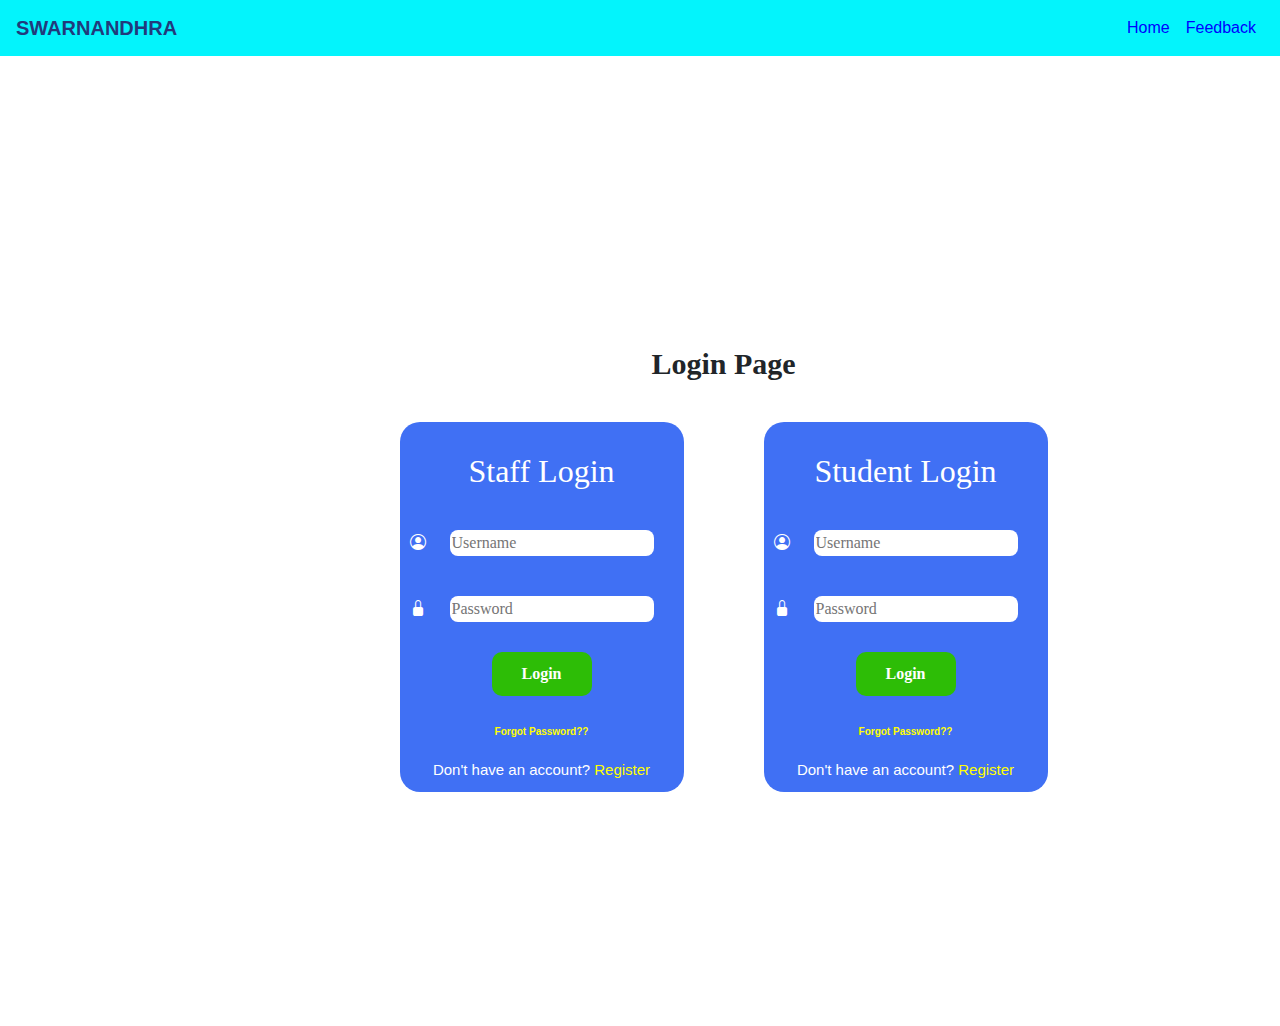
<file: index.html>
<!DOCTYPE html>
<html>

<head>
<title>College Radio</title>
<meta charset="UTF-8">
<meta name="viewport" content="width=device-width, initial-scale=1.0">
<link rel="stylesheet" href="https://cdn.jsdelivr.net/npm/bootstrap-icons@1.5.0/font/bootstrap-icons.css" />
<link rel="stylesheet" href="https://cdn.jsdelivr.net/npm/bootstrap@4.0.0/dist/css/bootstrap.min.css" integrity="sha384-Gn5384xqQ1aoWXA+058RXPxPg6fy4IWvTNh0E263XmFcJlSAwiGgFAW/dAiS6JXm" crossorigin="anonymous">
<link rel="stylesheet" href="styles.css" />
</head>

<body>
<nav class="navbar navbar-expand-lg navbar-dark" style="background-color:rgb(3, 244, 252);">
  <a class="navbar-brand" href="#" style="color:#213A7C; font-weight:bold;">SWARNANDHRA</a>
  <button class="navbar-toggler" type="button" data-toggle="collapse" data-target="#navbarNav" aria-controls="navbarNav" aria-expanded="false" aria-label="Toggle navigation">
    <span class="navbar-toggler-icon"></span>
  </button>
  <div class="collapse navbar-collapse" id="navbarNav">
    <ul class="navbar-nav ml-auto">
      <li class="nav-item active">
        <a class="nav-link" href="#" style="color:blue;">Home <span class="sr-only">(current)</span></a>
      </li>
      <li class="nav-item active">
        <a class="nav-link" href="#" style="color:blue;">Feedback</a>
      </li>
    </ul>
  </div>
</nav>
    <div class="logo">
    </div>
    <div class="bg-image">
    </div>
    <div class="login-page">
        <h1 class="heading1">Login Page</h1>
        <div class="container">
            <div class="login-container">
                <div class="login-box">
                    <h2 style="margin:20px;">Staff Login</h2>

                    <form id="Staff-login">
<i class="bi bi-person-circle"></i>
                        <input style="margin:20px;" type="text" id="staffuser" placeholder="Username" class="up" required><br/>
<i class="bi bi-lock-fill"></i>
                        
                        <input style="margin:20px;" type="password" id="staffpass" placeholder="Password" class="up" required><br/>
                        
                        <button onclick="staffloginsuccess()" type="submit">Login</button>
                        <h2 class="heading2" style="margin:20px;"><a style="color:yellow;" href="forgot.html">Forgot Password??</a></h2>
                        <p1 class="para1">Don't have an account? <a href="register.html" style="color:yellow;">Register</a></p1>
                    </form>

                </div>
                <div class="login-box">
                    <h2 style="margin:20px;">Student Login</h2>

                    <form id="staff-login">
<i class="bi bi-person-circle"></i>
                        <input style="margin:20px;" type="text" id="studentuser" placeholder="Username" class="up" required><br/>
<i class="bi bi-lock-fill"></i>
                        
                        <input style="margin:20px;" type="password" id="studentpass" placeholder="Password" class="up" required><br/>
                        
                        <button onclick="studentloginsuccess()" type="submit" >Login</button>
                        <h2 class="heading2" style="margin:20px;"><a style="color:yellow;" href="forgot.html">Forgot Password??</a></h2>
                        <p1 class="para1">Don't have an account? <a href="register.html" style="color:yellow;">Register</a></p1>
                    </form>
                </div>
            </div>
        </div>
    </div>

</body>
<script>
function staffloginsuccess(){
var staffuser=document.getElementById("staffuser").value;
var staffpass=document.getElementById("staffpass").value;
if (staffuser==""){
alert("Enter Staff Username");
return false;
}
else if (staffpass==""){
alert("Enter Staff Password");
return false;
}
else{
alert("Login Success");
}
}

function studentloginsuccess(){
var studentuser=document.getElementById("studentuser").value;
var studentpass=document.getElementById("studentpass").value;
if (studentuser==""){
alert("Enter Student Username");
return false;
}
else if (studentpass==""){
alert("Enter Student Password");
return false;
}
else{
alert("Login Success");
}
}
</script>
</html>
</file>
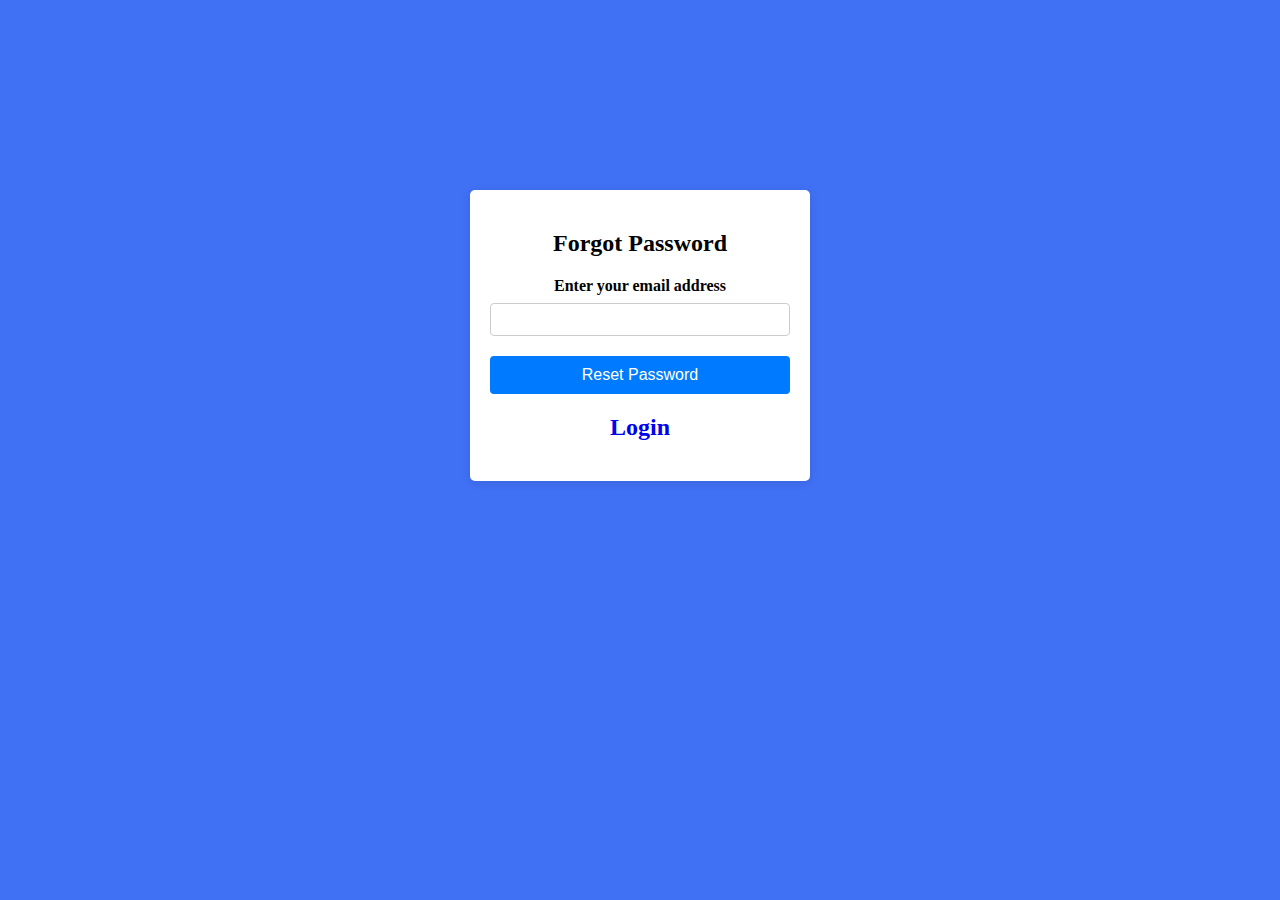
<file: forgot.html>
<!DOCTYPE html>
<html>
<head>
<title>Reset</title>
<meta charset="UTF-8">
<meta name="viewport" content="width=device-width, initial-scale=1.0">
<link rel="stylesheet" href="forgotstyle.css"/>
</head>
<body>
<div class="container">
        <h2>Forgot Password</h2>
        <form action="/reset-password" method="POST">
            <label for="email">Enter your email address</label>
            <input type="email" id="email" name="email" required>
            <button type="submit" onclick="resetfunction()">Reset Password</button>
<h2 style="margin:20px;"><a href="index.html" style="text-decoration:none;">Login</a></h2>
        </form>
    </div>
</body>
<script>
function resetfunction(){
var email=document.getElementById("email").value;
if (email==""){
alert("Enter email address");
return false;
}
else{
alert("Reset link sent to email");
}
}
</script>
</html>
</file>
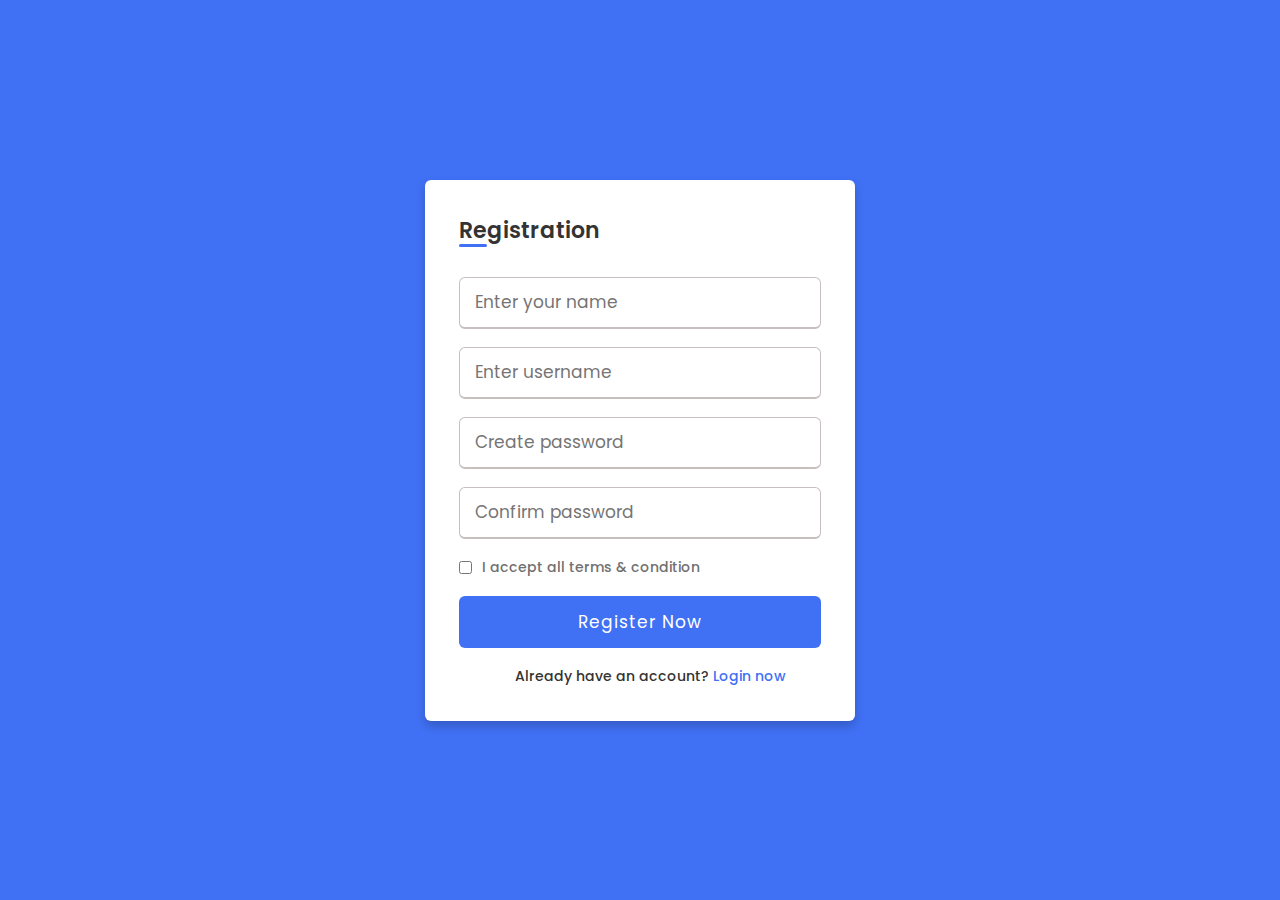
<file: register.html>
<!DOCTYPE html>
<html lang="en" dir="ltr">
  <head>
    <meta charset="UTF-8">
    <meta name="viewport" content="width=device-width, initial-scale=1.0">
    <title> Register </title> 
    <link rel="stylesheet" href="registerstyle.css">
   </head>
<body>
  <div class="wrapper">
    <h2>Registration</h2>
    <form action="#">
      <div class="input-box">
        <input type="text" id="name" placeholder="Enter your name" required>
      </div>
      <div class="input-box">
        <input type="text" id="username" placeholder="Enter username" required>
      </div>
      <div class="input-box">
        <input type="password" id="create" placeholder="Create password" required>
      </div>
      <div class="input-box">
        <input type="password" id="confirm" placeholder="Confirm password" required>
      </div>
      <div class="policy">
        <input type="checkbox">
        <h3>I accept all terms & condition</h3>
      </div>
      <div class="input-box button">
        <input type="Submit" onclick="registerfunction()" value="Register Now">
      </div>
      <div class="text">
        <h3>Already have an account? <a href="index.html">Login now</a></h3>
      </div>
    </form>
  </div>
</body>
<script>
function registerfunction(){
var name=document.getElementById("name").value;
var username=document.getElementById("username").value;
var createpass=document.getElementById("create").value;
var confirmpass=document.getElementById("confirm").value;
if (name==""){
alert("Enter Name");
return false;
}
else if (username==""){
alert("Enter Username");
return false;
}
else if (create==""){
alert("Enter Password");
return false;
}
else if (confirm==""){
alert("Enter password again");
return false;
}
else{
alert("Registered Successfully");
}
}

</script>
</html>
</file>
<file: styles.css>
<--.bg-image {
    background-image: url("https://cache.careers360.mobi/media/colleges/social-media/media-gallery/8914/2019/3/6/Campus%20view%20of%20Swarnandhra%20College%20of%20Engineering%20and%20Technology,%20Narsapur_Campus-view.jpg");
    height: 700px;
    width: 1450px;
    background-size: cover;
    border-radius: 20px;

}-->

.container {
    text-align: center;
}

.logo {
    background-image: url("https://www.swarnandhra.ac.in/img/logo/swarnandhra-logo.png");
    height: 210px;
    width: 850px;
    background-size: cover;
    margin: 30px 250px;
}

.login-page {
background-image: url("https://cache.careers360.mobi/media/colleges/social-media/media-gallery/8914/2019/3/6/Campus%20view%20of%20Swarnandhra%20College%20of%20Engineering%20and%20Technology,%20Narsapur_Campus-view.jpg");
    height: 700px;
    width: 1447px;
    background-size: cover;
    border-radius: 20px;
     <--background-color: #03f4fc;
    background-size: cover;
    border-radius: 20px;-->

}

.heading1 {
    font-family: Playfair display SC;
    font-size: 30px;
    text-align: center;
    font-weight: bolder;
    padding-top: 20px;

}

.heading2 {
    font-family: Arial;
    font-size: 10px;
    text-align: center;
    font-weight: bolder;
    cursor: pointer;
}

.para1 {
    font-family: Arial;
    font-size: 15px;
    text-align: center;
    cursor: pointer;
}

.login-container {
    display: flex;
    justify-content: center;
    gap: 20px;
    margin-top: 10px;
}

.login-box {
    background-color: #4070f4;
    padding: 10px;
    border: 4px;
    border-radius: 20px;
    color: #fff;
    margin: 30px;
    font-family: Playfair Display SC;
}

.up {
    border-radius: 8px;
    outline: none;
    border-width: 0px;
}

.login-box button {
    padding: 10px;
    background-color: #2dbd06;
    border: none;
    outline: none;
    color: #fff;
    border-radius: 10px;
    cursor: pointer;
    margin: 10px;
    width: 100px;
    font-weight: 700;
    text-align: center;
}

.login-box button:hover {
    background-color: #02781c;
}
</file>
<file: forgotstyle.css>
body{
background-color:#4070f4;
}
.container {
    background-color: white;
    padding: 20px;
    border-radius: 5px;
    box-shadow: 0 2px 10px rgba(0, 0, 0, 0.1);
    width: 300px;
    text-align: center;
justify-content:center;
margin: 190px auto;
}

h2 {
    margin-bottom: 20px;
}

label {
    display: block;
    margin-bottom: 8px;
    font-weight: bold;
}

input[type="email"] {
    width: 100%;
    padding: 8px;
    margin-bottom: 20px;
    border: 1px solid #ccc;
    border-radius: 4px;
    box-sizing: border-box;
}

button {
    width: 100%;
    padding: 10px;
    background-color: #007bff;
    color: white;
    border: none;
    border-radius: 4px;
    cursor: pointer;
    font-size: 16px;
}

button:hover {
    background-color: #0056b3;
}
</file>
<file: registerstyle.css>
@import url('https://fonts.googleapis.com/css?family=Poppins:400,500,600,700&display=swap');
*{
  margin: 0;
  padding: 0;
  box-sizing: border-box;
  font-family: 'Poppins', sans-serif;
}
body{
  min-height: 100vh;
  display: flex;
  align-items: center;
  justify-content: center;
  background: #4070f4;
}
.wrapper{
  position: relative;
  max-width: 430px;
  width: 100%;
  background: #fff;
  padding: 34px;
  border-radius: 6px;
  box-shadow: 0 5px 10px rgba(0,0,0,0.2);
}
.wrapper h2{
  position: relative;
  font-size: 22px;
  font-weight: 600;
  color: #333;
}
.wrapper h2::before{
  content: '';
  position: absolute;
  left: 0;
  bottom: 0;
  height: 3px;
  width: 28px;
  border-radius: 12px;
  background: #4070f4;
}
.wrapper form{
  margin-top: 30px;
}
.wrapper form .input-box{
  height: 52px;
  margin: 18px 0;
}
form .input-box input{
  height: 100%;
  width: 100%;
  outline: none;
  padding: 0 15px;
  font-size: 17px;
  font-weight: 400;
  color: #333;
  border: 1.5px solid #C7BEBE;
  border-bottom-width: 2.5px;
  border-radius: 6px;
  transition: all 0.3s ease;
}
.input-box input:focus,
.input-box input:valid{
  border-color: #4070f4;
}
form .policy{
  display: flex;
  align-items: center;
}
form h3{
  color: #707070;
  font-size: 14px;
  font-weight: 500;
  margin-left: 10px;
}
.input-box.button input{
  color: #fff;
  letter-spacing: 1px;
  border: none;
  background: #4070f4;
  cursor: pointer;
}
.input-box.button input:hover{
  background: #0e4bf1;
}
form .text h3{
 color: #333;
 width: 100%;
 text-align: center;
}
form .text h3 a{
  color: #4070f4;
  text-decoration: none;
}
form .text h3 a:hover{
  text-decoration: underline;
}
</file>
